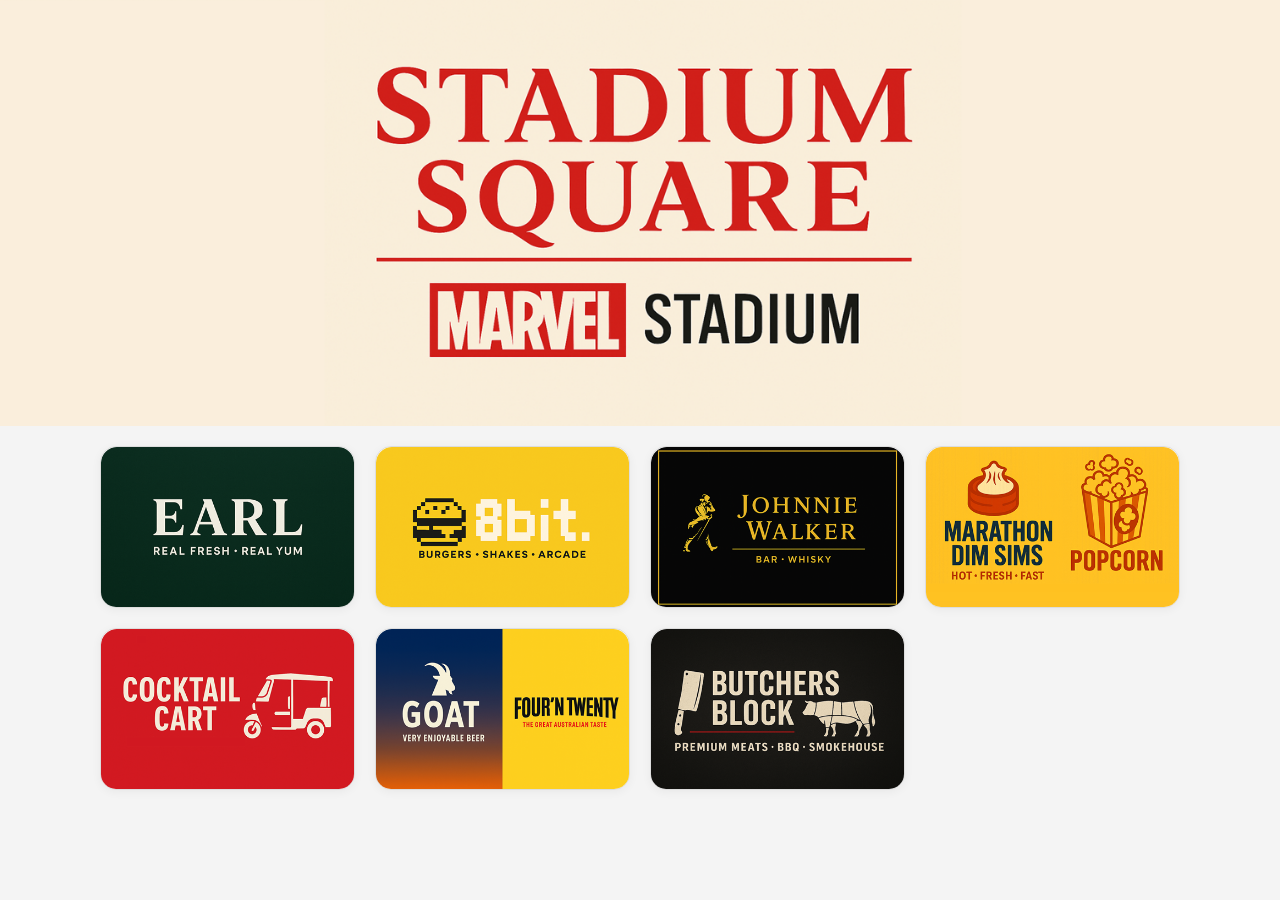
<file: index.html>
<!DOCTYPE html>
<html lang="en">
<head>
    <meta charset="UTF-8">
    <meta name="viewport" content="width=device-width, initial-scale=1.0">
    <title>StadiumSquare Venue Manager</title>
    <link rel="stylesheet" href="style.css">
</head>
<body>
    <header>
        <div class="header-banner">
            <img src="Small%20Banner%20Images/Stadium%20Square.png" alt="Stadium Square" class="header-banner__image">
        </div>
    </header>
    <main>
        <div class="menu-grid">
            <a href="https://orderaway.com.au/austfootbleamarstadearl" class="menu-link" data-worker-key="earl">
                <img src="Small%20Banner%20Images/Earl.png" alt="Earl Cafe" class="menu-link__image">
            </a>
            <a href="https://orderaway.com.au/austfootbleamarstad8bitst" class="menu-link" data-worker-key="eightBit">
                <img src="Small%20Banner%20Images/8BIT.png" alt="8BIT" class="menu-link__image">
            </a>
            <a href="https://orderaway.com.au/austfootbleamarstadjohwal" class="menu-link" data-worker-key="johnnieWalker">
                <img src="Small%20Banner%20Images/Johnnie%20Walker.png" alt="Johnny Walker" class="menu-link__image">
            </a>
            <a href="https://orderaway.com.au/austfootbleamarstadstadsq" class="menu-link" data-worker-key="popcorn">
                <img src="Small%20Banner%20Images/Popcorn%20Cart.png" alt="Popcorn Cart" class="menu-link__image">
            </a>
            <a href="https://orderaway.com.au/ejabrhqiogsjchjhyojp" class="menu-link" data-worker-key="drinksStation">
                <img src="Small%20Banner%20Images/Drinks%20Station.png" alt="Drinks Station" class="menu-link__image">
            </a>
            <a href="https://orderaway.com.au/ktlnajtohbqavpdprbnf" class="menu-link" data-worker-key="marathonDimSims">
                <img src="Small%20Banner%20Images/Marathon%20Dim%20Sims.png" alt="Marathon Dim Sims" class="menu-link__image">
            </a>
            <a href="https://orderaway.com.au/yzmzhrrxvgcxszexodri" class="menu-link" data-worker-key="butchersBlock">
                <img src="Small%20Banner%20Images/Butchers%20Block.png" alt="Butchers Block" class="menu-link__image">
            </a>
        </div>
    </main>
    <script>
        // Cloudflare worker endpoint that checks whether each venue is closed.
        // Set this to your deployed worker URL, e.g. 'https://muddy-tree-8da8.rileybolton6.workers.dev/'.
        // Your worker should return JSON like:
        // {
        //   "popcorn": false,
        //   "drinksStation": false,
        //   "marathonDimSims": false,
        //   "butchersBlock": false,
        //   "earl": false,
        //   "johnnieWalker": false,
        //   "eightBit": false
        // }
        // In this worker response, `true` means the location is closed,
        // and `false` means the location is open.
        const workerEndpoint = 'https://muddy-tree-8da8.rileybolton6.workers.dev/';

        const venueLinkSelector = '.menu-link';
        const venueKeyAttribute = 'workerKey';

        const statusLabels = {
            closed: 'Outlet closed',
        };

        function createClosedOverlay(link) {
            const overlay = document.createElement('div');
            overlay.className = 'menu-link__status';
            overlay.textContent = statusLabels.closed;
            link.appendChild(overlay);
            return overlay;
        }

        function markLinkClosed(link) {
            link.classList.add('menu-link--closed');
            link.setAttribute('aria-disabled', 'true');
            link.setAttribute('tabindex', '-1');
            createClosedOverlay(link);
        }

        async function fetchWorkerStatus() {
            if (!workerEndpoint) {
                throw new Error('Cloudflare worker endpoint is not set.');
            }

            const response = await fetch(workerEndpoint);
            if (!response.ok) {
                throw new Error(`Worker responded ${response.status}`);
            }

            return await response.json();
        }

        async function checkAllVenueLinks() {
            const links = document.querySelectorAll(venueLinkSelector);

            try {
                const result = await fetchWorkerStatus();
                links.forEach(link => {
                    const key = link.dataset[venueKeyAttribute];
                    const isClosed = result?.[key];

                    if (isClosed === true) {
                        markLinkClosed(link);
                    }
                });
            } catch (error) {
                console.warn('Venue status check failed:', error);
            }
        }

        function updateVenueLinks(locationValue) {
            document.querySelectorAll(venueLinkSelector).forEach(link => {
                const baseHref = link.dataset.originalHref || link.href;
                const url = new URL(baseHref);

                if (locationValue) {
                    url.searchParams.set('location', locationValue);
                } else {
                    url.searchParams.delete('location');
                }

                link.href = url.toString();
            });
        }

        function syncLocationFromPageUrl() {
            const params = new URLSearchParams(window.location.search);
            const locationValue = params.get('location') || '';
            updateVenueLinks(locationValue);
        }

        document.addEventListener('DOMContentLoaded', () => {
            document.querySelectorAll(venueLinkSelector).forEach(link => {
                if (!link.dataset.originalHref) {
                    link.dataset.originalHref = link.href;
                }
            });

            syncLocationFromPageUrl();
            checkAllVenueLinks();
        });
    </script>
</body>
</html>
</file>
<file: style.css>
body {
    font-family: Arial, sans-serif;
    margin: 0;
    padding: 0;
    background-color: #f4f4f4;
    color: #333;
    text-align: center;
}

header {
    background: none;
    padding: 0;
}

.header-banner {
    overflow: hidden;
}

.header-banner__image {
    width: 100%;
    height: auto;
    display: block;
}

.menu-grid {
    display: grid;
    grid-template-columns: repeat(auto-fit, minmax(240px, 1fr));
    gap: 20px;
    padding: 20px;
    max-width: 1080px;
    margin: 0 auto;
}

.menu-link {
    display: block;
    background-color: white;
    border: 1px solid #ddd;
    border-radius: 16px;
    overflow: hidden;
    text-decoration: none;
    color: #333;
    box-shadow: 0 2px 10px rgba(0, 0, 0, 0.05);
    transition: transform 0.25s ease, box-shadow 0.25s ease;
    position: relative;
}

.menu-link:hover {
    transform: translateY(-4px);
    box-shadow: 0 10px 20px rgba(0, 0, 0, 0.12);
}

.menu-link__image {
    width: 100%;
    max-height: 160px;
    height: auto;
    object-fit: cover;
    object-position: center;
    display: block;
    border-top-left-radius: 16px;
    border-top-right-radius: 16px;
}

.menu-link--closed {
    filter: grayscale(100%) brightness(0.85);
    pointer-events: none;
}

.menu-link--closed:hover {
    transform: none;
    box-shadow: 0 2px 8px rgba(0, 0, 0, 0.05);
}

.menu-link__status {
    position: absolute;
    inset: 0;
    display: flex;
    align-items: center;
    justify-content: center;
    padding: 0 16px;
    text-align: center;
    background: rgba(0, 0, 0, 0.72);
    color: #fff;
    font-size: 1rem;
    font-weight: 800;
    line-height: 1.2;
    letter-spacing: 0.03em;
    z-index: 1;
}

@media (max-width: 560px) {
    .menu-link {
        border-radius: 12px;
    }

    .menu-link__image {
        height: 160px;
    }
}
</file>
